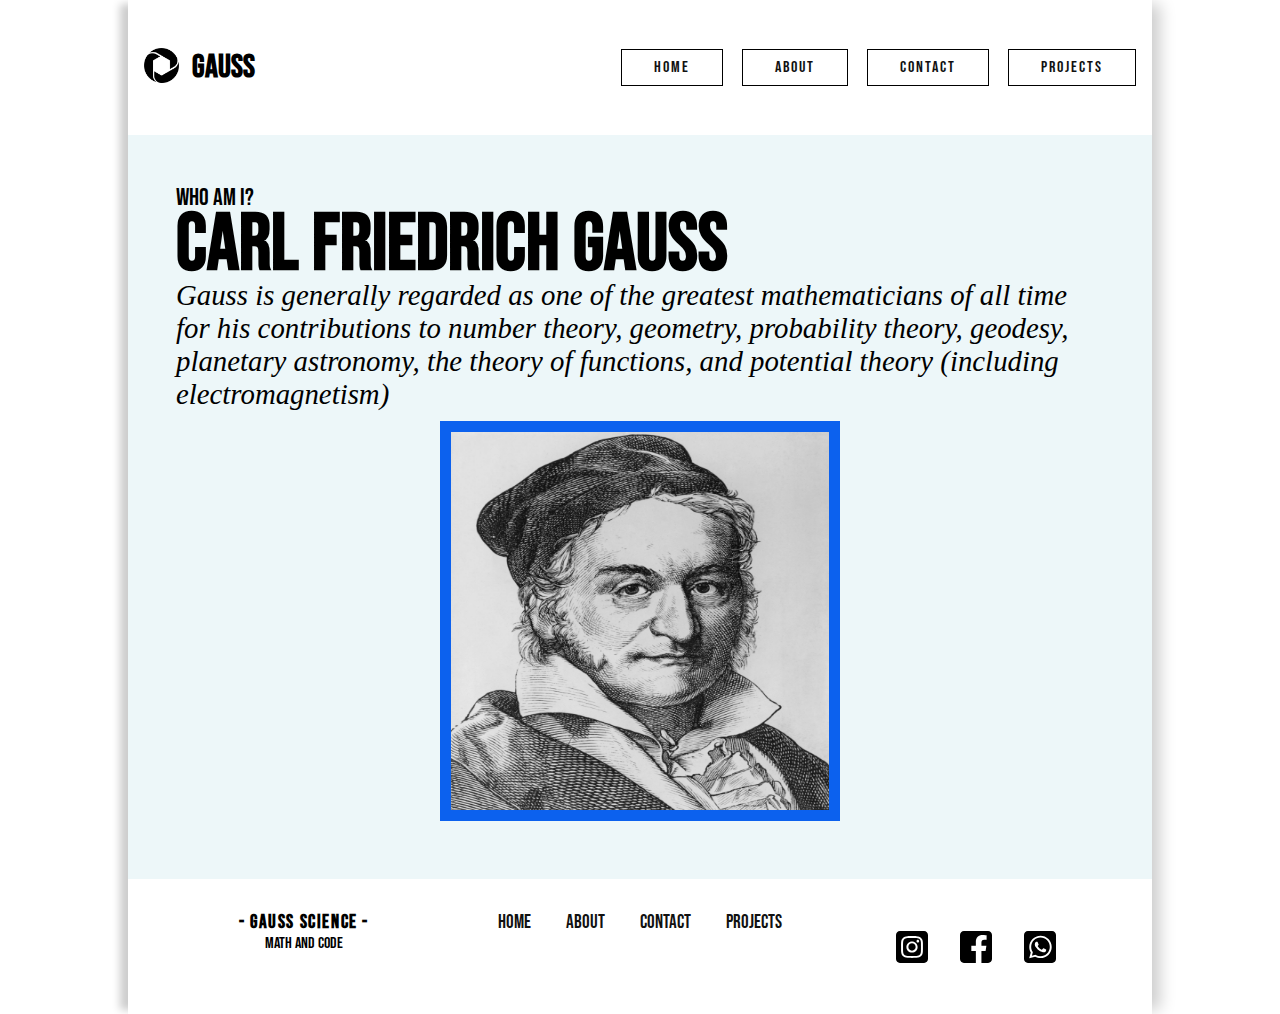
<file: index.html>
<!DOCTYPE html>
<html lang="en-US">
<head>
	<meta charset="utf-8">
	<meta name="viewport" content="width=device-width, initial-scale=1">
	<link rel="icon" href="Images/logo.png">
	<link rel="stylesheet" type="text/css" href="Styles/styles.css">
	<link rel="stylesheet" type="text/css" href="Styles/mqueries.css">
	<title>Gauss Science</title>
</head>
<body>
<main>
	<!--       Header with navigation bar -->
	<header>
		<div class="logo">
			<img src="Images/logo.png" alt="Website Logo">
			<h1>Gauss</h1>
		</div>
		<nav>
			<a href="index.html">Home</a>
			<a href="about.html">About</a>
			<a href="contact.html">Contact</a>
			<a href="projects.html">Projects</a>
		</nav>
	</header>

	<!-- Section containing some information about the person and some pictures as well -->
	<section class="about_main">
		<div class="about_text">
			<p id="thisisme">Who am I?</p>
			<h1>Carl Friedrich Gauss</h1>
			<p id="introhero">Gauss is generally regarded as one of the greatest mathematicians 
				of all time for his contributions to number theory, geometry, probability theory, 
				geodesy, planetary astronomy, the theory of functions, and potential 
				theory (including electromagnetism)</p>
		</div>
		<div class="about_avatar">
			<img src="Images/gauss.jpg" alt="Portrait of the person">
		</div>
	</section>

	<!-- Footer with contact and copyright information and more -->
	<footer>
		<div class="info">
			<h3>- Gauss Science -</h3>
			<p>Math and code</p>
		</div>
		<div class="links">
			<a href="index.html">Home</a>
			<a href="about.html">About</a>
			<a href="contact.html">Contact</a>
			<a href="projects.html">Projects</a>
		</div>
		<div class="social">
			<a href="https://www.instagram.com/kanykeikaa_"><img src="Images/instagram.svg"></a>
			<a href="https://www.facebook.com/tashtanbekova.kanykei"><img src="Images/facebook.svg"></a>
			<a href="https://wa.me/+996779290373"><img src="Images/whatsapp.svg"></a>
		</div>
	</footer>
</main>

<script type="text/javascript" src="Scripts/scripts.js"></script>
</body>
</html>
</file>
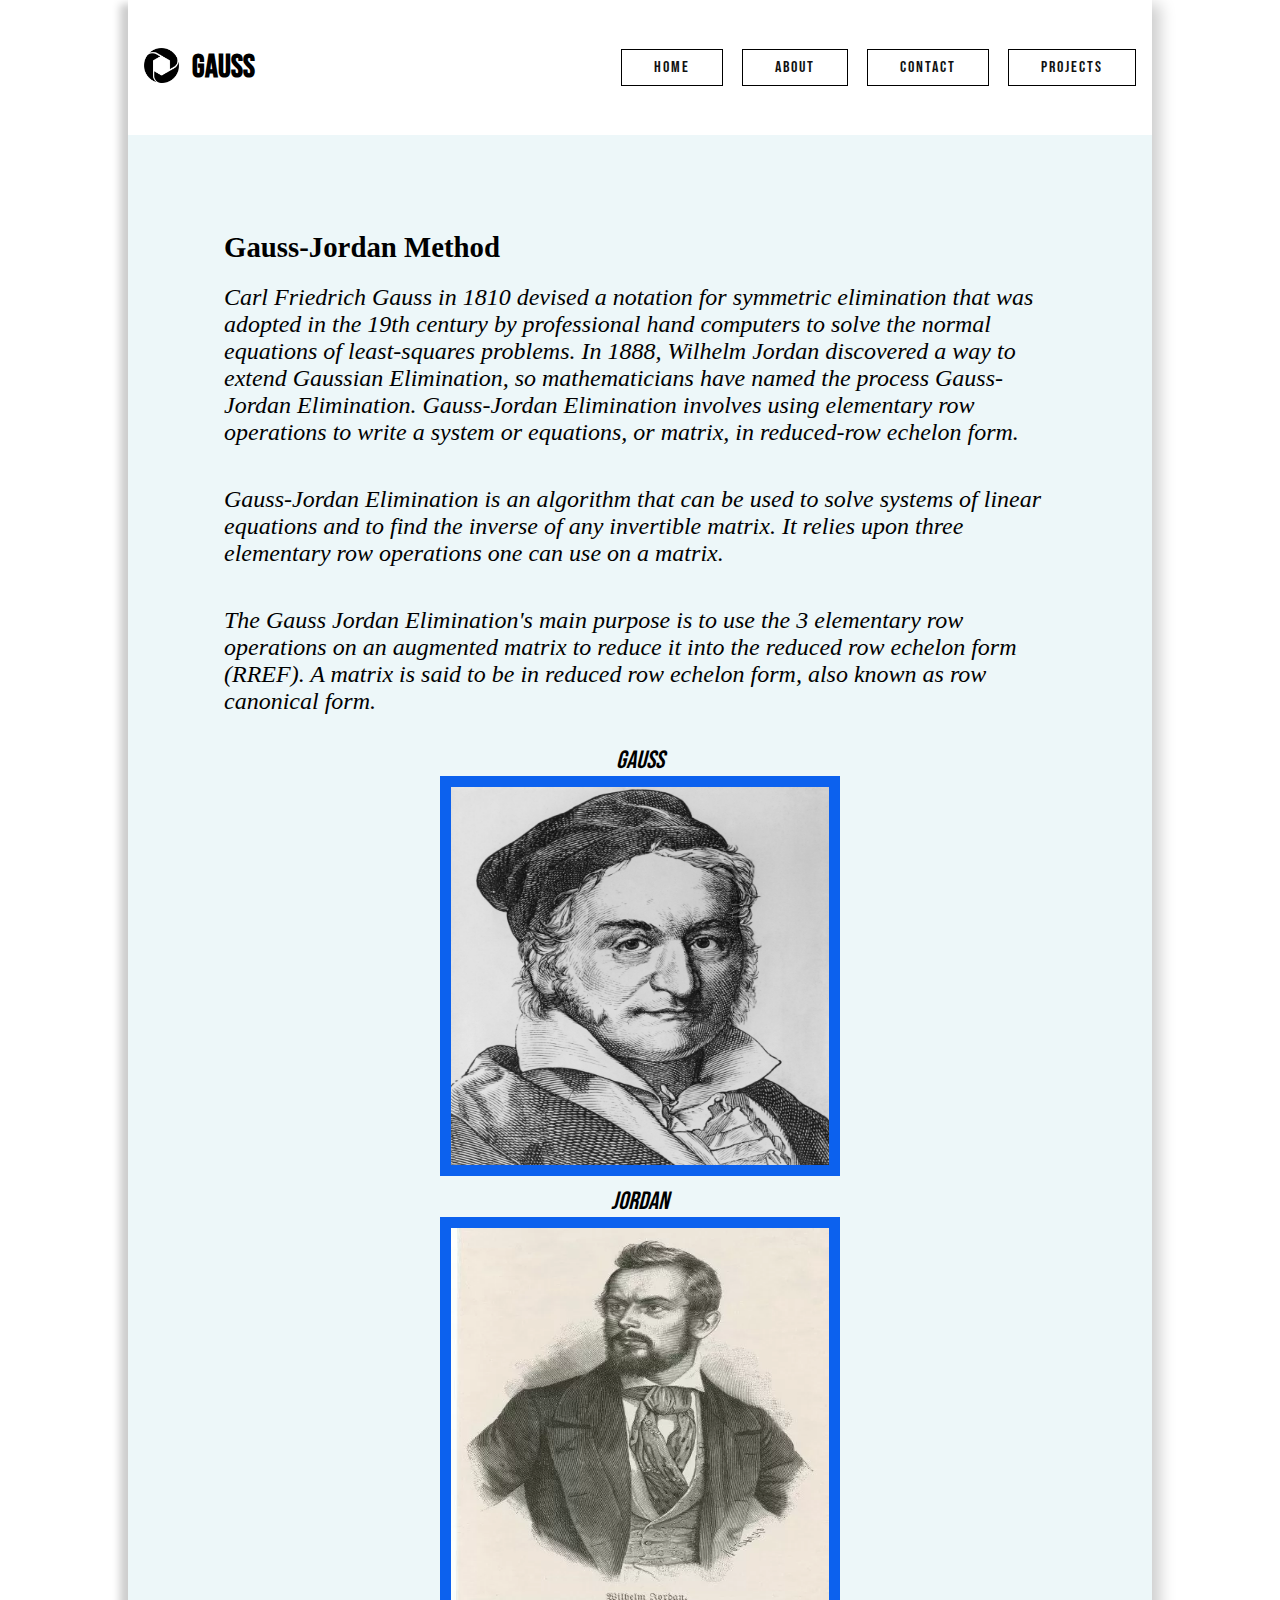
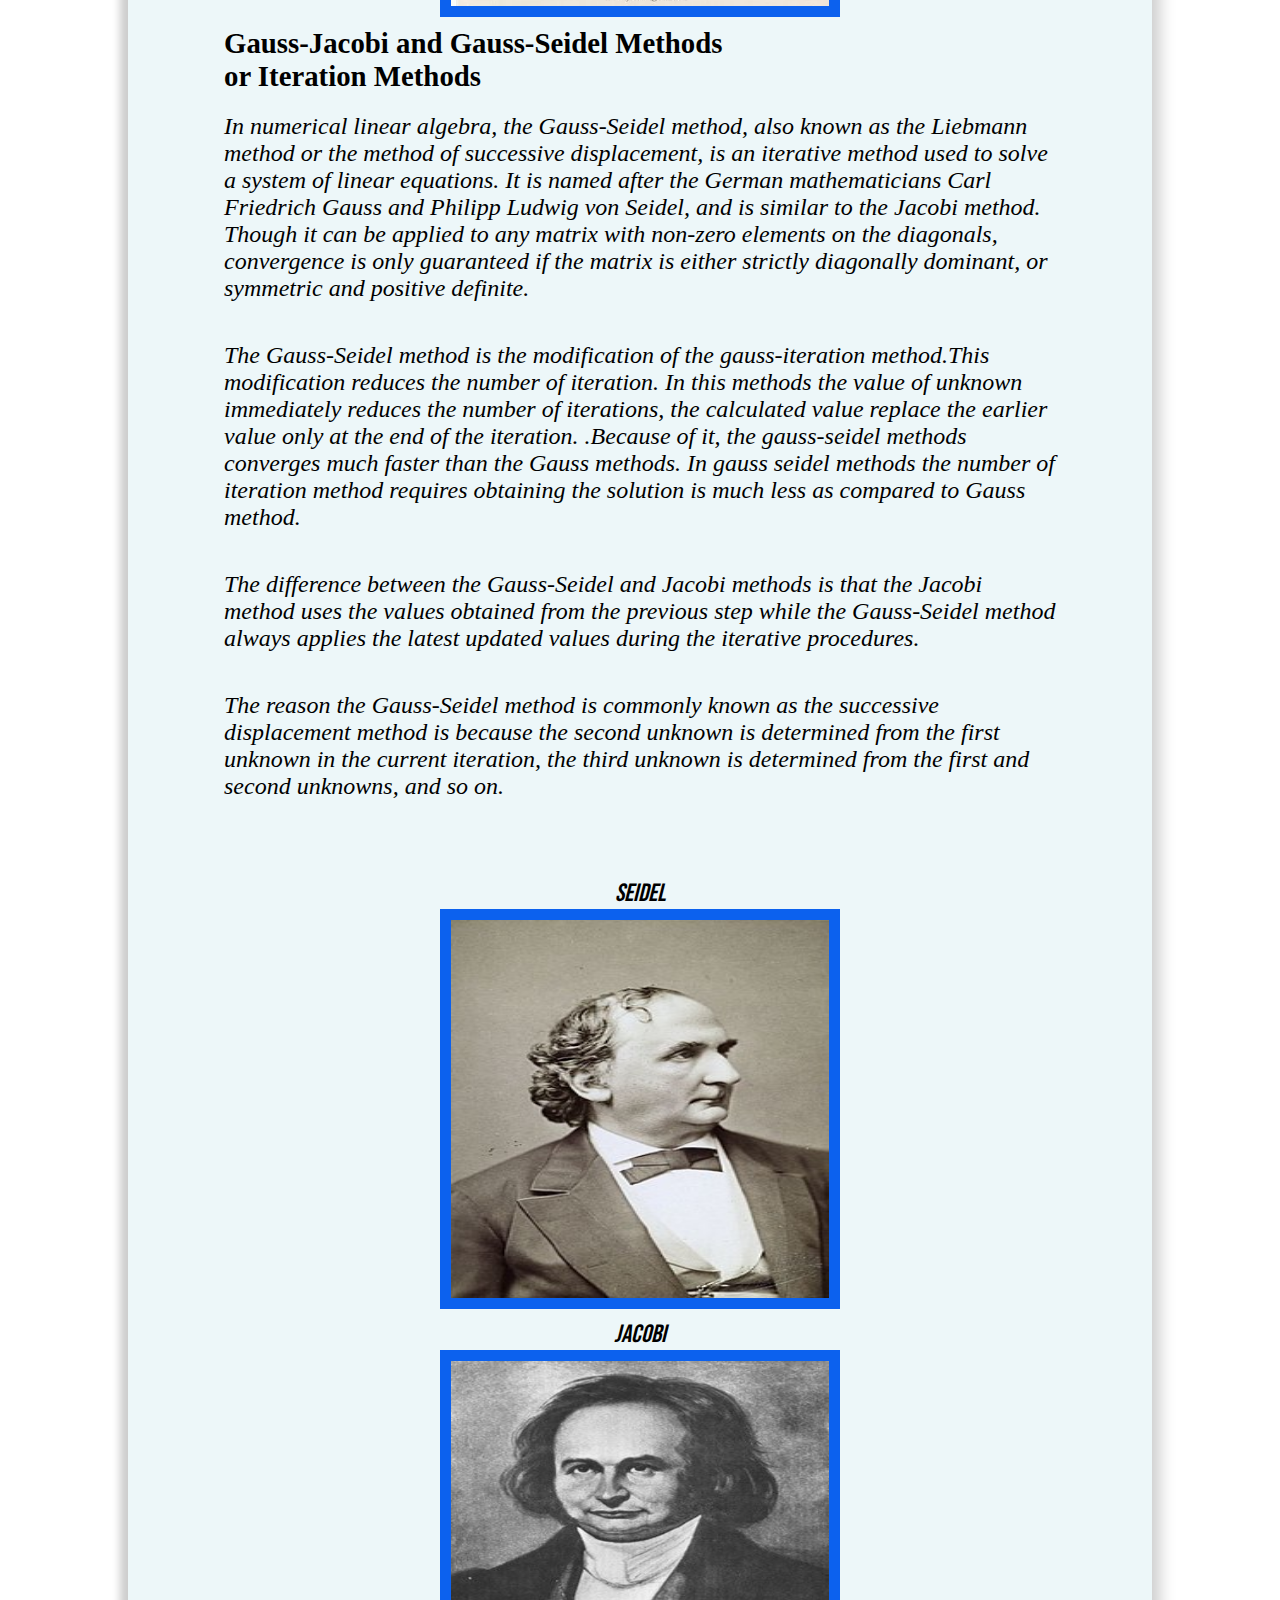
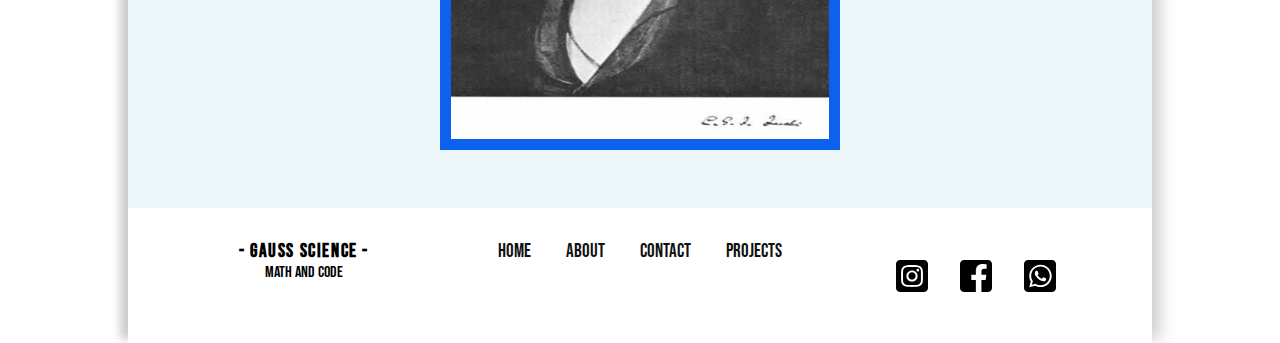
<file: about.html>
<!DOCTYPE html>
<html lang="en-US">
<head>
	<meta charset="utf-8">
	<meta name="viewport" content="width=device-width, initial-scale=1">
	<link rel="icon" href="Images/logo.png">
	<link rel="stylesheet" type="text/css" href="Styles/styles.css">
	<link rel="stylesheet" type="text/css" href="Styles/mqueries.css">
	<title>Gauss Science</title>
</head>
<body>
<main>
	<!--       Header with navigation bar -->
	<header>
		<div class="logo">
			<img src="Images/logo.png" alt="Website Logo">
			<h1>Gauss</h1>
		</div>
		<nav>
			<a href="index.html">Home</a>
			<a href="about.html">About</a>
			<a href="contact.html">Contact</a>
			<a href="projects.html">Projects</a>
		</nav>
	</header>

	<!-- Section containing some information about the person and some pictures as well -->
	<section class="methods">
		<div class="methods method">
			<p class="title">Gauss-Jordan Method</p>
			
			<p class="description">
				Carl Friedrich Gauss in 1810 devised a notation for symmetric elimination that was adopted 
				in the 19th century by professional hand computers to solve the normal equations of 
				least-squares problems. In 1888, Wilhelm Jordan discovered a way to extend Gaussian 
				Elimination, so mathematicians have named the process Gauss-Jordan Elimination. Gauss-Jordan 
				Elimination involves using elementary row operations to write a system or equations, or 
				matrix, in reduced-row echelon form.
			</p>

			<p class="description">Gauss-Jordan Elimination is an algorithm that can be used to 
				solve systems of linear equations and to find the inverse of any 
				invertible matrix. It relies upon three elementary row operations one can use on a matrix.
			</p>

			
			

			<p class="description">The Gauss Jordan Elimination's main purpose is to use the 3 
				elementary row operations on an augmented matrix to reduce it into the reduced row 
				echelon form (RREF). A matrix is said to be in reduced row echelon form, also known 
				as row canonical form.
			</p>


		<div class="about_avatar">
			<p>Gauss</p>
			<img src="Images/gauss.jpg" alt="Portrait of Gauss">
		</div>

		<div class="about_avatar">
			<p>Jordan</p>
			<img src="Images/jordan.jpg.webp" alt="Portrait of Jordan">
		</div>


			
			<p class="title">Gauss-Jacobi and Gauss-Seidel Methods</p>
			<p class="title">or Iteration Methods</p>

			<p class="description">In numerical linear algebra, the Gauss-Seidel method, also known as 
				the Liebmann method or the method of successive displacement, is an iterative method 
				used to solve a system of linear equations. It is named after the German mathematicians 
				Carl Friedrich Gauss and Philipp Ludwig von Seidel, and is similar to the Jacobi method. 
				Though it can be applied to any matrix with non-zero elements on the diagonals, 
				convergence is only guaranteed if the matrix is either strictly diagonally dominant, or 
				symmetric and positive definite.
			</p>

			<p class="description">The Gauss-Seidel method is the modification of the gauss-iteration 
				method.This modification reduces the number of iteration. In this methods the value of 
				unknown immediately reduces the number of iterations, the calculated value replace the 
				earlier value only at the end of the iteration. .Because of it, the gauss-seidel methods 
				converges much faster than the Gauss methods. In gauss seidel methods the number of 
				iteration method requires obtaining the solution is much less as compared to Gauss method.
			</p>

			<p class="description">
				The difference between the Gauss-Seidel and Jacobi methods is that the Jacobi method uses 
				the values obtained from the previous step while the Gauss-Seidel method always applies the 
				latest updated values during the iterative procedures.
			</p>

			<p class="description">
				The reason the Gauss-Seidel method is commonly known as the successive displacement method 
				is because the second unknown is determined from the first unknown in the current iteration, 
				the third unknown is determined from the first and second unknowns, and so on.
			</p>


		</div>


		<div class="about_avatar">
			<p>Seidel</p>
			<img src="Images/seidel.jpg" alt="Portrait of Seidel">
		</div>

		<div class="about_avatar">
			<p>Jacobi</p>
			<img src="Images/jacobi.jpg" alt="Portrait of Jacobi">
		</div>



	</section>

	<!-- Footer with contact and copyright information and more -->
	<footer>
		<div class="info">
			<h3>- Gauss Science -</h3>
			<p>Math and code</p>
		</div>
		<div class="links">
			<a href="index.html">Home</a>
			<a href="about.html">About</a>
			<a href="contact.html">Contact</a>
			<a href="projects.html">Projects</a>
		</div>
		<div class="social">
			<a href="https://www.instagram.com/kanykeikaa_"><img src="Images/instagram.svg"></a>
			<a href="https://www.facebook.com/tashtanbekova.kanykei"><img src="Images/facebook.svg"></a>
			<a href="https://wa.me/+996779290373"><img src="Images/whatsapp.svg"></a>
		</div>
	</footer>
</main>

<script type="text/javascript" src="Scripts/scripts.js"></script>
</body>
</html>
</file>
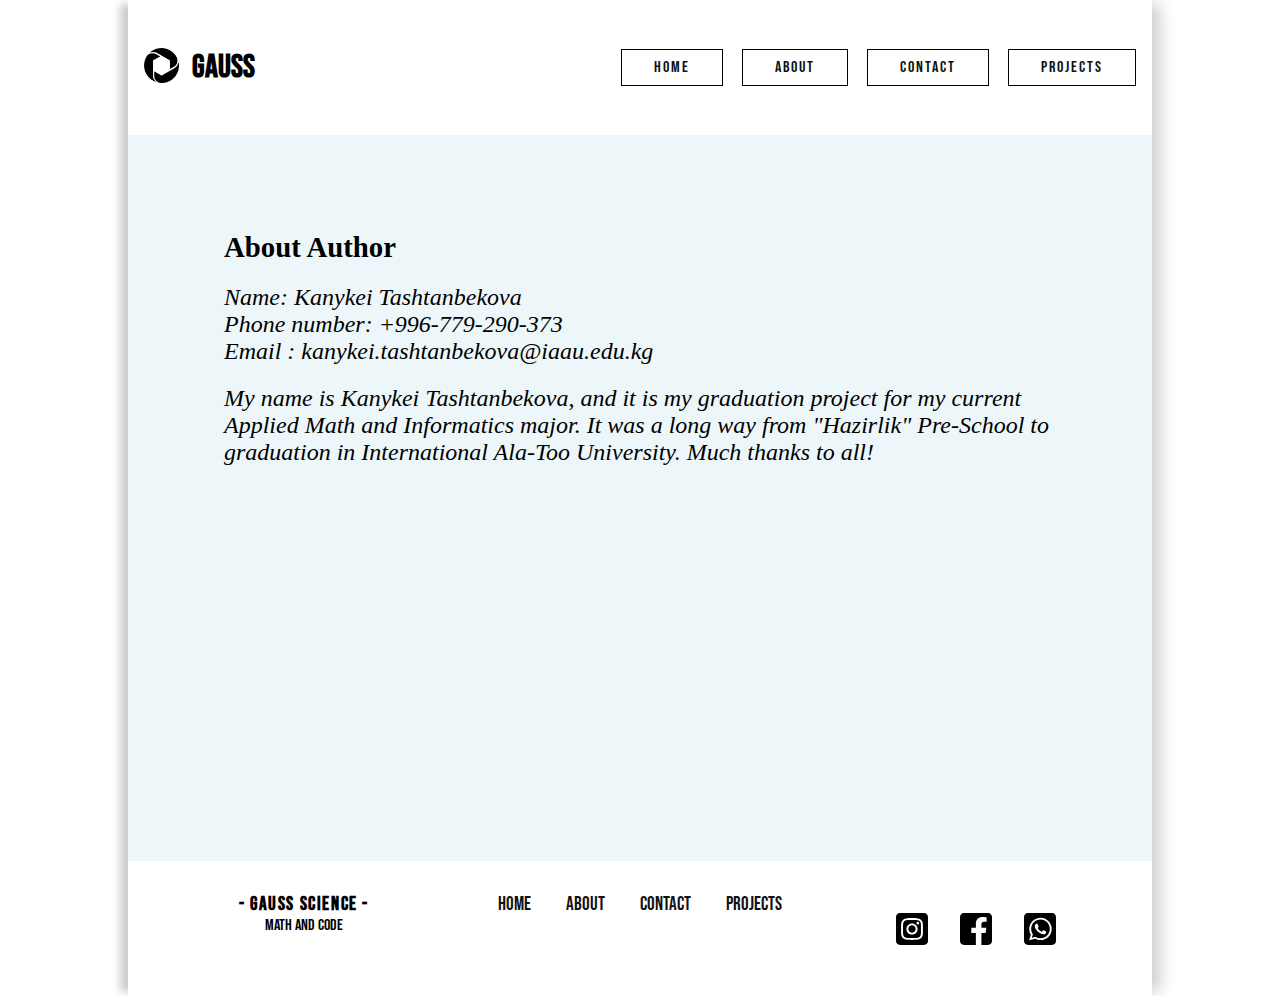
<file: contact.html>
<!DOCTYPE html>
<html lang="en-US">
<head>
	<meta charset="utf-8">
	<meta name="viewport" content="width=device-width, initial-scale=1">
	<link rel="icon" href="Images/logo.png">
	<link rel="stylesheet" type="text/css" href="Styles/styles.css">
	<link rel="stylesheet" type="text/css" href="Styles/mqueries.css">
	<title>Gauss Science</title>
</head>
<body>
<main>
	<!--       Header with navigation bar -->
	<header>
		<div class="logo">
			<img src="Images/logo.png" alt="Website Logo">
			<h1>Gauss</h1>
		</div>
		<nav>
			<a href="index.html">Home</a>
			<a href="about.html">About</a>
			<a href="contact.html">Contact</a>
			<a href="projects.html">Projects</a>
		</nav>
	</header>

	<!-- Section containing some information about the person and some pictures as well -->
	<section class="methods">
		<div class="methods method">
			<p class="title" style="margin-bottom:20px;">About Author</p>

            <p class="contact">
                Name: Kanykei Tashtanbekova
			</p>
            <p class="contact">
                Phone number: +996-779-290-373
			</p>
            <p class="contact">
                Email       : kanykei.tashtanbekova@iaau.edu.kg
			</p>
			
			<p class="description">
                My name is Kanykei Tashtanbekova, and it is my graduation project for my current
                Applied Math and Informatics major. It was a long way from "Hazirlik" Pre-School 
                to graduation in International Ala-Too University. Much thanks to all!  
			</p>


		<div class="about_avatar">



	</section>

	<!-- Footer with contact and copyright information and more -->
	<footer>
		<div class="info">
			<h3>- Gauss Science -</h3>
			<p>Math and code</p>
		</div>
		<div class="links">
			<a href="index.html">Home</a>
			<a href="about.html">About</a>
			<a href="contact.html">Contact</a>
			<a href="projects.html">Projects</a>
		</div>
		<div class="social">
			<a href="https://www.instagram.com/kanykeikaa_"><img src="Images/instagram.svg"></a>
			<a href="https://www.facebook.com/tashtanbekova.kanykei"><img src="Images/facebook.svg"></a>
			<a href="https://wa.me/+996779290373"><img src="Images/whatsapp.svg"></a>
		</div>
	</footer>
</main>

<script type="text/javascript" src="Scripts/scripts.js"></script>
</body>
</html>
</file>
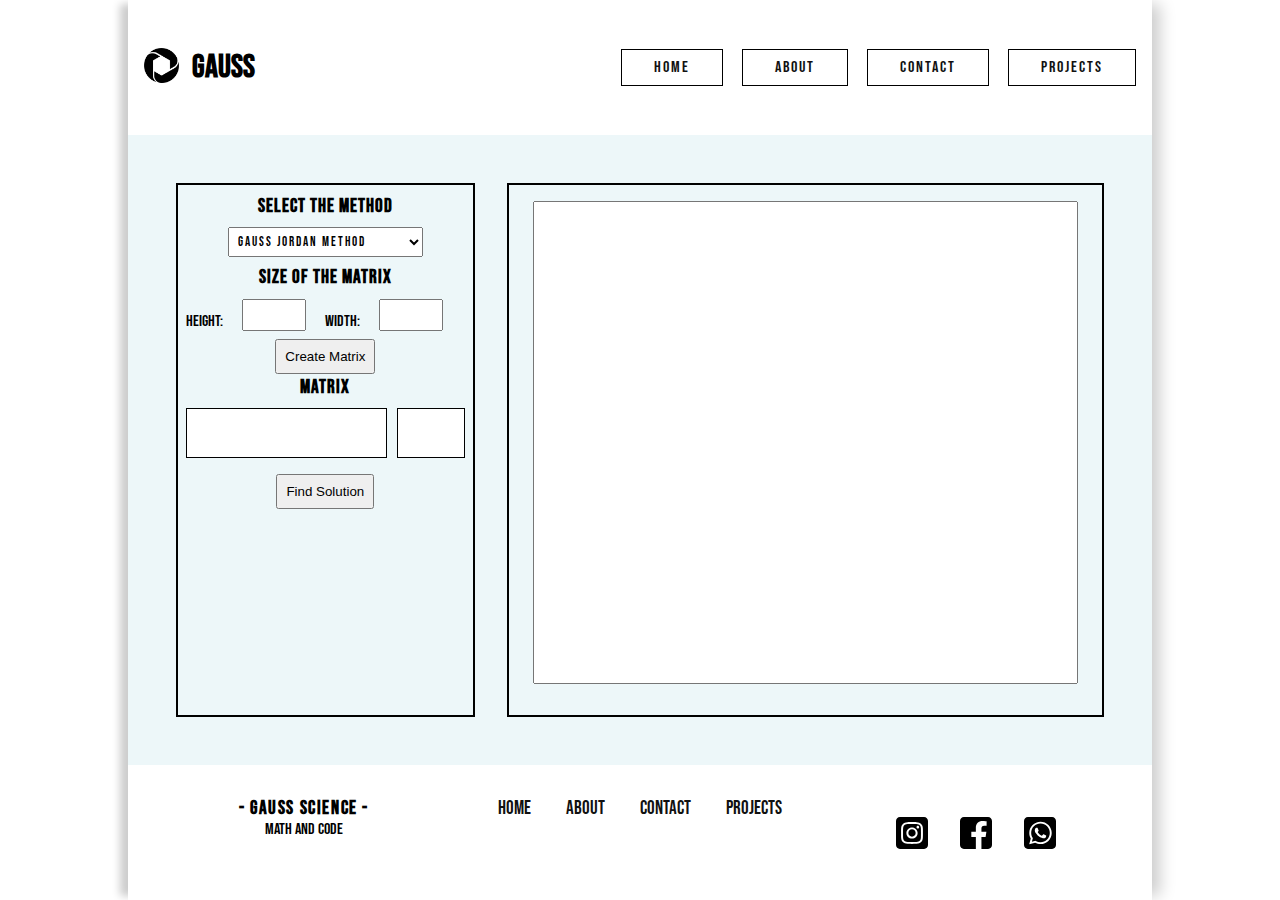
<file: projects.html>
<!DOCTYPE html>
<html lang="en-US">
<head>
	<meta charset="utf-8">
	<meta name="viewport" content="width=device-width, initial-scale=1">
	<link rel="icon" href="Images/logo.png">
	<link rel="stylesheet" type="text/css" href="Styles/styles.css">
	<link rel="stylesheet" type="text/css" href="Styles/mqueries.css">
	<title>Gauss Science</title>
</head>
<body>
<main>
	<!--       Header with navigation bar -->
	<header>
		<div class="logo">
			<img src="Images/logo.png" alt="Website Logo">
			<h1>Gauss</h1>
		</div>
		<nav>
			<a href="index.html">Home</a>
			<a href="about.html">About</a>
			<a href="contact.html">Contact</a>
			<a href="projects.html">Projects</a>
		</nav>
	</header>

	<!-- Main section for all the information -->
	<section class="container">
		<div class="menu">
			<h3>Select The Method</h3>
			<select name="methods" id="methods">
				<option value="gauss-jordan">Gauss Jordan Method</option>
				<option value="gauss-seidel">Gauss Seidel Method</option>
				<option value="gauss-jacobi">Gauss Jacobi Method</option>
			</select>
			<h3>Size of the Matrix</h3>
			<label for="matrix-height">Height: </label>
			<input type="number" max="5" min="1" id="matrix-height">
			<label for="matrix-width">Width: </label>
			<input type="number" max="5" min="1" id="matrix-width">
			<button id="create-matrix">Create Matrix</button>
			<h3>Matrix</h3>
			<div class="minimother">
				<div id="matrix-mother"></div>
				<div id="son"></div>
			</div>
			<button id="find-solution">Find Solution</button>
		</div>
		<div class="solution">
			<textarea name="board" id="board" cols="30" rows="10"></textarea>
		</div>
	</section>

	<!-- Footer with contact and copyright information and more -->
	<footer>
		<div class="info">
			<h3>- Gauss Science -</h3>
			<p>Math and code</p>
		</div>
		<div class="links">
			<a href="index.html">Home</a>
			<a href="about.html">About</a>
			<a href="contact.html">Contact</a>
			<a href="projects.html">Projects</a>
		</div>
		<div class="social">
			<a href="https://www.instagram.com/kanykeikaa_"><img src="Images/instagram.svg"></a>
			<a href="https://www.facebook.com/tashtanbekova.kanykei"><img src="Images/facebook.svg"></a>
			<a href="https://wa.me/+996779290373"><img src="Images/whatsapp.svg"></a>
		</div>
	</footer>
</main>

<script type="text/javascript" src="Scripts/scripts.js"></script>
</body>
</html>
</file>
<file: Styles/styles.css>
/* It's recommended that you display this webpage on a device which is connected to internet, as fonts are being imported online */
@import url('https://fonts.googleapis.com/css2?family=Bebas+Neue&family=EB+Garamond:ital,wght@0,400;0,700;0,800;1,400;1,700&display=swap');
/* General Styles */
* {
  box-sizing: border-box;
  margin: 0;
  padding: 0;
}

body {
  font-family: 'Bebas Neue', cursive;
  width: 100%;
  min-height: 100vh;
}

a {
  text-decoration: none;
}

a:link,
a:visited,
a:hover,
a:active {
  color: #111;
}

/*             "Main" container for giving horizontal breathing space          */
main {
  box-shadow: 12px 0 15px -4px rgba(0, 0, 0, 0.2), -12px 0 8px -4px rgba(0, 0, 0, 0.2);
  background-color: #edf7f9;
  width: 80%;
  margin: 0 auto;
}

/*                 Design of the header with navigation bar                    */
header {
  width: 100%;
  height: 15vh;
  padding: 2rem 1rem;
  display: flex;
  justify-content: space-between;
  align-items: center;
  background-color: #fff;
}

header img {
  height: 2.2rem;
  width: 2.2rem;
}

header h1 {
  margin-left: 0.8rem;
  display: inline;
}

.logo {
  display: flex;
}

header nav a {
  text-align: center;
  font-size: 1rem;
  letter-spacing: 2px;
  border: 1px solid black;
  padding: 0.5rem 2rem;
  margin-left: 1rem;
  transition: background-color 0.3s linear;
}

header nav a:hover {
  background-color: #a1dcf0;
}

/*                    Design of the section with "about info"               */
.about_main {
  min-height: 70vh;
  padding: 3rem;
  /* display: grid; */
  gap: 1rem;
  grid-template-columns: 1fr 1fr;
}

.about_text {
  display: flex;
  flex-direction: column;
  justify-content: center;
}

.about_text #thisisme {
  font-size: 1.5rem;
}

.about_text h1 {
  font-size: 5rem;
  line-height: 4.2rem;
}

.about_text #introhero {
  font-family: 'Garamond', serif;
  font-style: italic;
  font-size: 1.8rem;
}

.about_avatar {
  display: flex;
  flex-direction: column;
  justify-content: center;
  align-items: center;
  margin: 10px;
}

.about_avatar p{
  font-size: 25px;
  font-style: italic;
  font-weight: lighter;

}

.about_avatar img {
  border: 0.7rem solid #0c61ee;
  height: 25rem;
  width: 25rem;
}

/*                      Design of the footer element                       */
footer {
  width: 100%;
  min-height: 15vh;
  padding: 2rem 1rem;
  background-color: #fff;
  display: grid;
  grid-template-columns: repeat(3, 1fr);
  gap: 1rem;
}

footer > * {
  margin: 0 auto;
}

.info h3 {
  text-align: center;
  letter-spacing: 0.1rem;
}

.info p {
  text-align: center;
}

.social {
  display: flex;
  align-items: center;
}

.links a {
  font-size: 1.2rem;
  margin: 0 1rem;
}

.links a:hover {
  border-bottom: 2px solid black;
}

.social a {
  height: 2rem;
  width: 2rem;
  margin: 0 1rem;
}

/*==================================================================  Projets.html Page Design  ==============================================*/
.container {
  display: grid;
  grid-template-columns: 1fr 2fr;
  gap: 2rem;
  min-height: 70vh;
  padding: 3rem;
}

.menu {
  padding: 0.5rem;
  border: 2px solid black;
}

.menu h3 {
  text-align: center;
  padding: 0.1rem;
  margin-bottom: 0.5rem;
  letter-spacing: 1px;
  font-family: inherit;
}

#methods {
  display: block;
  margin: 0.5rem auto;
  width: 70%;
  padding: 0.3rem;
  font-family: inherit;
  letter-spacing: 2px;
}

#methods option {
  font-family: inherit;
  letter-spacing: 2px;
  padding: 0.3rem;
  font-size: inherit;
}

#matrix-width,
#matrix-height {
  display: inline-block;
  height: 2rem;
  font-size: 2rem;
  margin-bottom: 0.5rem;
  margin-right: 1rem;
  margin-left: 1rem;
  width: 4rem;
}

#create-matrix,
#find-solution {
  display: block;
  padding: 0.5rem;
  margin: 0px auto;
}

.solution {
  padding: 1rem;
  border: 2px solid black;
}

#matrix-mother {
  display: grid;
  padding: 0.5rem;
  background-color: white;
  min-height: 50px;
  min-width: 50px;
  border: 1px solid black;
  margin-bottom: 1rem;
}

.minimother{
  display: grid;
  grid-template-columns: 3fr 1fr;
  gap: 10px;
}

#son{
  margin-bottom: 1rem;
  min-height: 50px;
  min-width: 40px;
  background-color: white;
  border: 1px solid black;
  text-align: center;
  padding: 0.5rem;
}

.matrix-input,
.matrixbinput{
  font-size: 20px;
  width: 50px;
}

#board {
  width: 97%;
  height: 97%;
  display: block;
  resize: none;
  margin: auto;
  padding: 0.5rem;
}


.methods{
	min-height: 70vh;
	padding: 3rem;
	/* display: grid; */
	gap: 1rem;
	grid-template-columns: 1fr 1fr;
}

.title {
	font-family: 'Garamond', serif;
	font-weight: bold;
	font-size: 1.8rem;
}

.description{
	font-family: 'Garamond', serif;
	font-style: italic;
	font-size: 1.5rem;
  padding-top: 20px;
  padding-bottom: 20px;
}

.list{
	margin-left: 2rem;
}

.contact{
  font-family: 'Garamond', serif;
	font-style: italic;
	font-size: 1.5rem;
}
</file>
<file: Styles/mqueries.css>
@media (max-width: 1000px){
	main{
		width: 100%;
	}
}

@media (max-width: 770px){
	header{
		height: auto;
		flex-direction: column;
	}

	header nav{
		display: grid;
		grid-template-columns: repeat(4, 1fr);
		gap: 0.5rem;
	}

	.about_main{
		grid-template-columns: 1fr;
	}

	footer{
		grid-template-columns: 1fr;
	}

	.container{
		padding: 3rem 1rem;
		gap: 0.5rem;
	}
}

@media (max-width: 579px){
	header nav{
		grid-template-columns: 1fr 1fr;
	}

	.about_main{
		padding: 3rem 1rem;
	}

	.about_text #thisisme,
	.about_text h1{
		text-align: center;
	}

	.about_text #introhero{
		text-align: justify;
	}

	.container{
		grid-template-columns: 1fr;
	}
}
</file>
